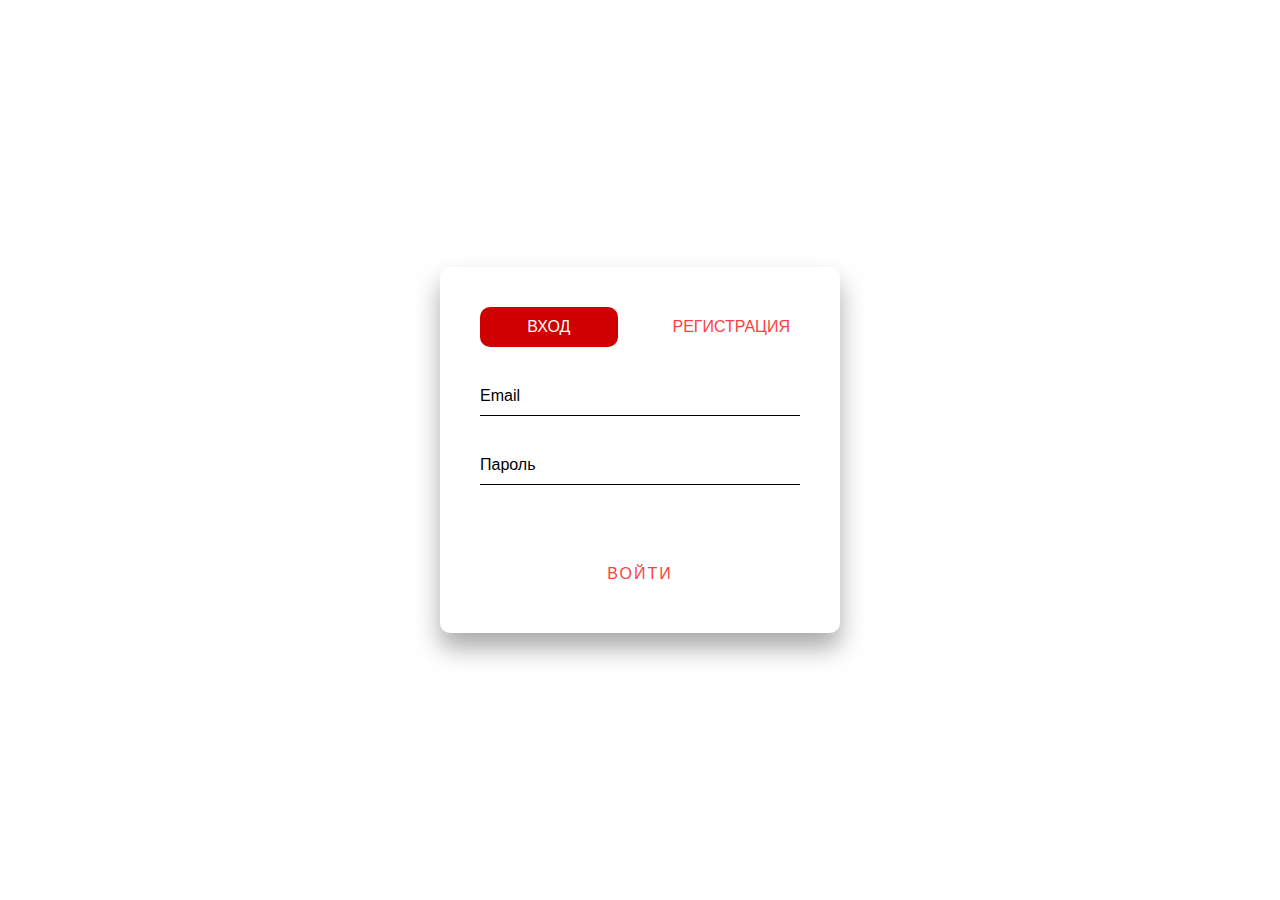
<file: index.html>
<!DOCTYPE html>
<html lang="en">
<head>
	<meta charset="UTF-8">
	<meta name="viewport" content="width=device-width, initial-scale=1.0">
	<link rel="stylesheet" href="style.css">
	<title>enterForm</title>
</head>
<body>
<div class="container">
    <div class="login-box">
        <div class="reg-In-button">
			<button type="button" id="enter" class="disable">Вход</button>
			<button type="button" id="reg" >Регистрация</button>
		</div>
        <form>
            <div class="user-box">
                <input type="text" name="" id="username" required="">
                <label>Email</label>
            </div>
            <div class="user-box">
                <input type="password" name=""  id="Obema" required="">
                <label>Пароль</label>
            </div>
			<div class="user-box" id="nameField" style = "display:none" >
				<input id="namef" type="text" name="" required="">
                <label>Имя</label>
            </div>
            <button id = "aut" onclick="window.location.href = './mainMenu/index.html'">
                Войти
            </button>
        </form>
    </div>
</div>

<script src="autization.js"></script>
</body>
</html>
</file>
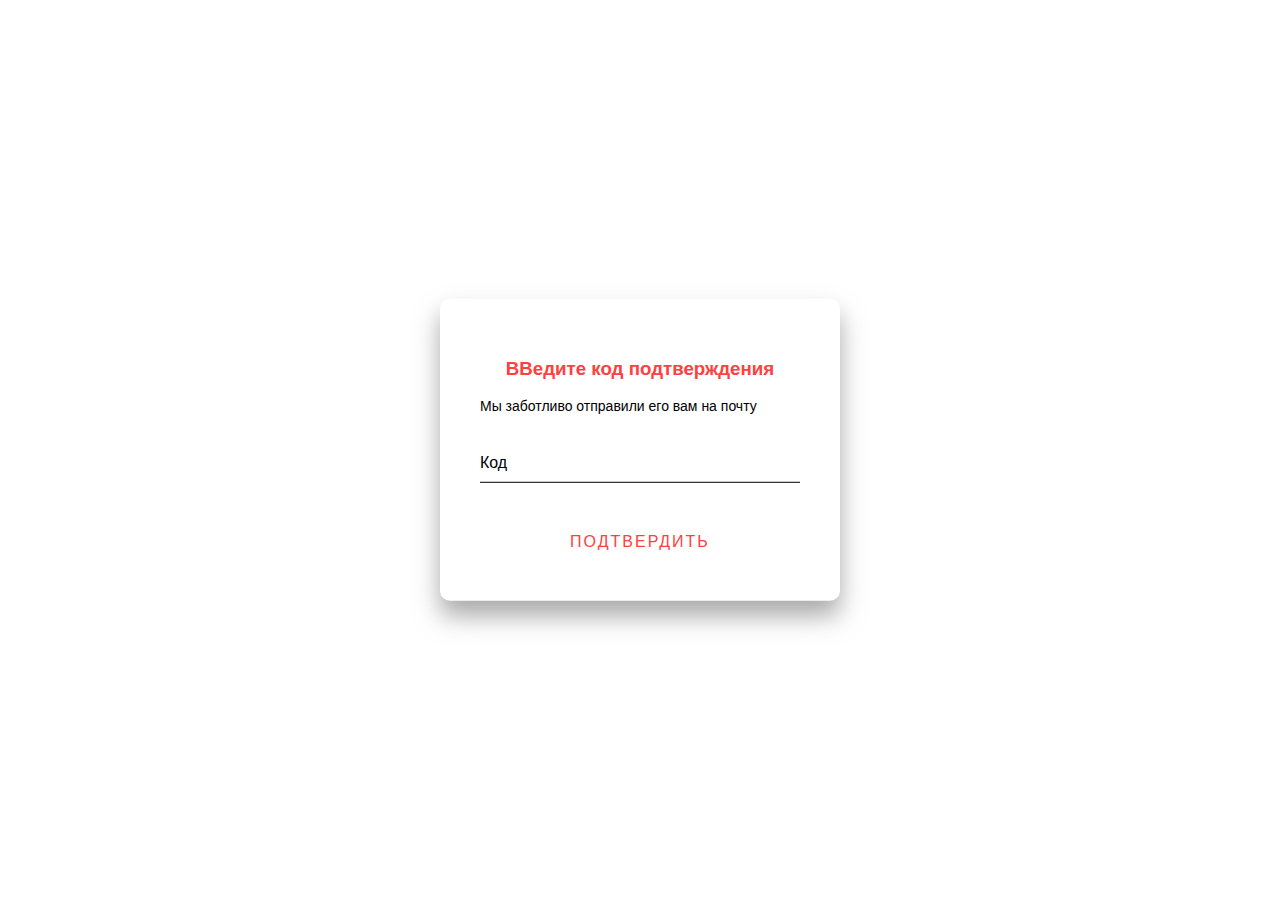
<file: podwerjdenia.html>
<!DOCTYPE html>
<html lang="en">
<head>
	<meta charset="UTF-8">
	<meta name="viewport" content="width=device-width, initial-scale=1.0">
	<link rel="stylesheet" href="styleP.css">
	<title>enterForm</title>
</head>
<body>
<div class="container">
    <div class="login-box">
		<h3>ВВедите код подтверждения</h3>
		<p>Мы заботливо отправили его вам на почту</p>
        <form>
			<div class="user-box" id="nameField">
				<input type="text" id = "cod" name="" required="">
                <label>Код</label>
            </div>
            <button id = "aut" >
                Подтвердить
            </button>
        </form>
    </div>
</div>
<script>
    var params = (new URL(document.location)).searchParams;


    const callback = () => 
    {
        event.preventDefault();

        url = "https://hackaton.donorsearch.org/api/auth/confirm_email_reg/"
        
        data ={
        "code": document.getElementById("cod").value,
        "user_id": params.get("id"),
        "email": params.get("email")
        }
        const options = 
        {
            method: 'POST',
            headers: 
            {
                'Content-Type': 'application/json'
            },
            body: JSON.stringify(data)
        };

        fetch(url, options)
            .then(response => response.json())
            .then(data => {
                console.log('Данные пользователя успешно отправлены:');
                if('id' in data) window.location.href ="index.html" ;
                else alert("Код не верный ");
            })
            .catch(error => {
                console.error('Произошла ошибка при отправке данных:', error);
            });
    }

    const button = document.querySelector('#aut');
    button.addEventListener('click', callback);
</script>

</body>
</html>
</file>
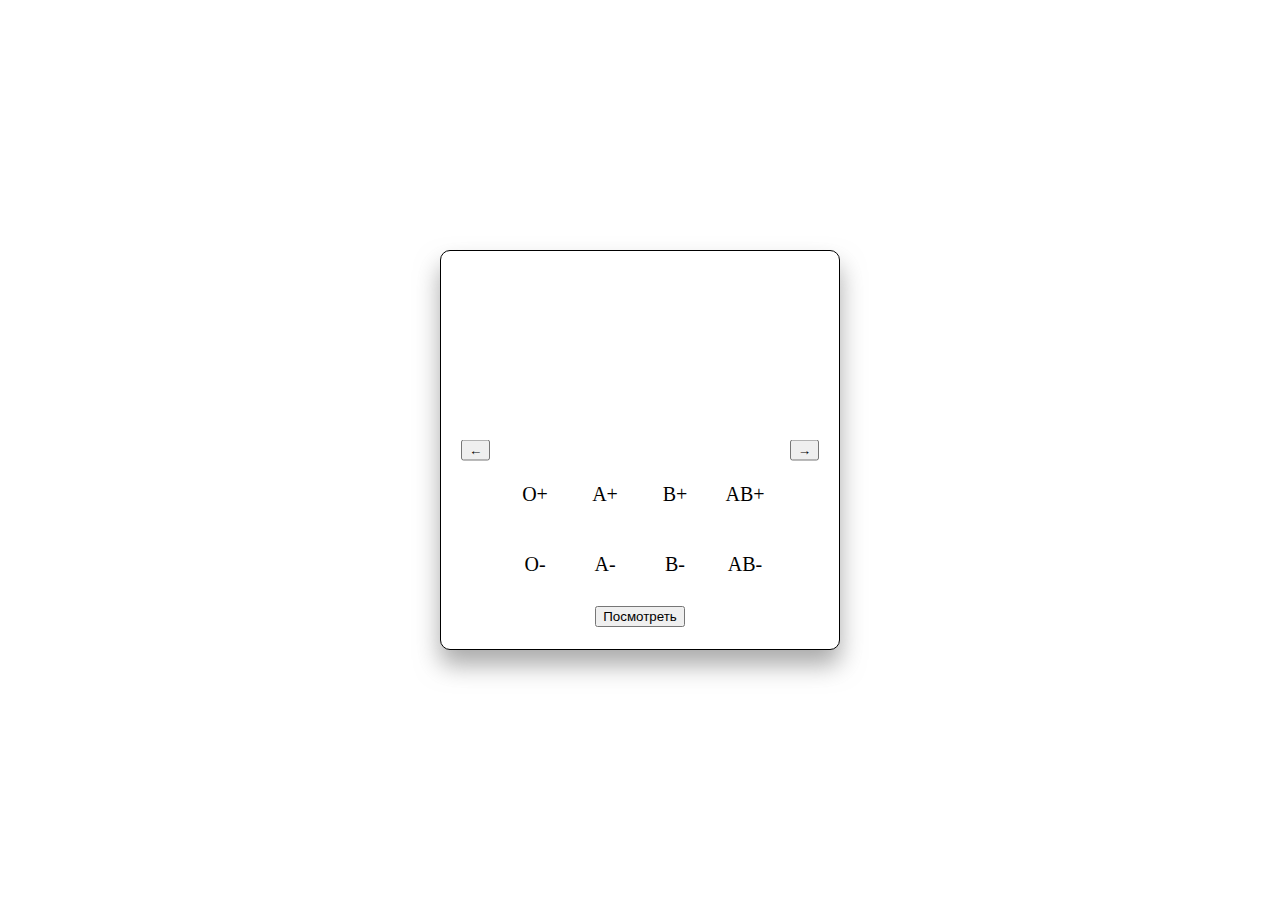
<file: mainMenu/BlodStation.html>
<!DOCTYPE html>
<html lang="en">
<head>
  <meta charset="UTF-8">
  <meta name="viewport" content="width=device-width, initial-scale=1.0">
  <title>BlodStation</title>
  <style>
    #top {
      text-align: left;
      display: flex;
      flex-direction: column;
      justify-content: space-between;
      align-items: center;
      position: absolute;
      top: 50%;
      left: 50%;
      transform: translate(-50%, -50%);
      width: 400px;
      height: 400px;
      background-color: #ffffff;
      border: 1px solid #000000;
      padding: 20px;
      font-size: 20px;
      line-height: 1.5em;
      osition: absolute;
      padding: 20px;
      box-sizing: border-box;
      box-shadow: 0 15px 25px rgba(114, 114, 114, 0.6);
      border-radius: 10px;
    }
    
    #text {
      text-align: left;
      width: 100%;
      height: 100%;
      overflow: hidden;
      text-overflow: ellipsis;
    }
    #location{
      
      font-size: 20px;
      flex-basis: 100%;
      overflow: hidden;
      text-overflow: ellipsis;
      text-align: left;
    }
    #part2 {
      flex-basis: 5%;
      display: flex;
      flex-direction: row;
      flex-wrap: wrap;
      justify-content: center;
      align-items: center;
    }
    #part2 div {
      width: 50px;
      height: 50px;
      margin: 10px;
      text-align: center;
      line-height: 50px;
    }
    #part3 {
      flex-basis: 5%;
      flex-direction: column;
      align-items: center;
    }
    
    #prev {
      position: absolute;
      left: 20px;
      top: 50%;
      transform: translate(0, -50%);
    }
    
    #next {
      position: absolute;
      right: 20px;
      top: 50%;
      transform: translate(0, -50%);
    }

    .red
    {
      background-color: rgba(246,62,62,.1);
      border: 2px solid rgba(247,62,62,.4);
      color: rgba(219, 75, 75, 0.4);
    }
    .grenn
    {
      border: 5px #8d1818;
      background-color: rgba(39,193,117,.1);
      color: #13e07a;
    }
      </style>
</head>
<body>
<div id = "top" >
    <div id = "text"></div>
    

  
    <div id = "location"></div>

  

  <button id="prev"> ←</button>
  <button id="next"> →</button>
  <div id="part2">
    <div id="o_p">O+</div>
    <div id="a_p">A+</div>
    <div id="b_p">B+</div>
    <div id="ab_p">AB+</div>
  </div>
  <div id="part2">
    <div id="o_m">O-</div>
    <div id="a_m">A-</div>
    <div id="b_m">B-</div>
    <div id="ab_m">AB-</div>
  </div>
  <div id = "part3" >
    <button>Посмотреть </button>

  </div>
</div>
<script>
const url = "https://hackaton.donorsearch.org/api/blood_stations/";
var data ;
var currentIndex = 0;
fetch(url)
    .then(response => response.json())
    .then(data => {
        this.data = data;
        showData();
    })
    .catch(error => console.error('Error:', error));

function showData() {
    const result = data.results[currentIndex];
    if (!result.closed) {
        document.getElementById("text").innerHTML = result.title ;//+ '\n' + result.city.title + ',' + result.address + '\n' ;
        document.getElementById("location").innerHTML = result.city.title + ',' + result.address;
        setBloodStatus("o_p", result.o_plus);
        setBloodStatus("o_m", result.o_minus);
        setBloodStatus("a_p", result.a_plus);
        setBloodStatus("a_m", result.a_minus);
        setBloodStatus("b_p", result.b_plus);
        setBloodStatus("b_m", result.b_minus);
        setBloodStatus("ab_p", result.ab_plus);
        setBloodStatus("ab_m", result.ab_minus);

    }
}

function setBloodStatus(bloodType, status) {
  const element = document.getElementById(bloodType);
  if (status === "unknown") {
    element.className = "red";
  } else {
    element.className = "grenn";
  }
}

document.getElementById("prev").addEventListener("click", function() {
    currentIndex--;
    if (currentIndex < 0) {
        currentIndex = data.results.length - 1;
    }
    showData();
});

document.getElementById("next").addEventListener("click", function() {
    currentIndex++;
    if (currentIndex >= data.results.length) {
        currentIndex = 0;
    }
    showData();
});
</script>
</body>
</html>
</file>
<file: style.css>
.container {
	max-width: 400px;
	height: 100%;
	transition: max-height 0.5s;
	overflow: hidden;
}


body{
    margin: 0;
    padding: 0;
    font-family: sans-serif;
    background: linear-gradient( #f6f7f8,#f6f7f8);
}
.login-box{
    position: absolute;
    top: 50%;
    left: 50%;
    width: 400px;
    padding: 40px;
    transform: translate(-50%,-50%);
    background: #ffffff;
    box-sizing: border-box;
    box-shadow: 0 15px 25px rgba(114, 114, 114, 0.6);
    border-radius: 10px;
}
.login-box h2{
    margin: 0 0 30px;
    padding: 0;
    color: #000000;
    text-align: center;
}
.login-box .user-box{
    position: relative;
}
.login-box .user-box input{
    width: 100%;
    padding: 10px 0;
    font-size: 16px;
    color: #000000;
    margin-bottom: 30px;
    border: none;
    border-bottom: 1px solid #000000;
    outline: none;
    background: transparent;
}
.login-box .user-box label{
    position: absolute;
    top:0;
    left: 0;
    padding: 10px 0;
    font-size: 16px;
    color: #000000;
    pointer-events: none;
    transition: .5s;
}
.login-box .user-box input:focus ~ label,
.login-box .user-box input:valid ~ label{
    top: -20px;
    left: 0;
    color: #FF4040;
    font-size: 12px;
}
.login-box form button{
    position: relative;
    display: block;
    padding: 10px 60px;
    color: #FF4040;
    font-size: 16px;
    text-decoration: none;
    text-transform: uppercase;
    overflow: hidden;
    transition: .5s;
    margin-top: 40px;
    letter-spacing: 2px;
	margin-left: auto;
    margin-right: auto;
	border: 0;
	background: #ffffff;
}
.login-box button:hover{
    background: #FF4040;
    color: #fff;
    border-radius: 5px;
    box-shadow: 0 0 5px #FF4040,
                0 0 25px #FF4040,
                0 0 50px #FF4040,
                0 0 100px #FF4040;
}
.login-box button span{
    position: absolute;
    display: block;
}

.reg-In-button{
	width: 100%;
	display: flex;
	justify-content: space-between;
	margin-bottom: 30px;
}
.reg-In-button button{
	flex-basis: 43%;
	background: #ffffff;
	color: #000000;
	height: 40px;
	border: 0;
	outline: 0;
	color: #FF4040;
    font-size: 16px;
	text-decoration: none;
    text-transform: uppercase;
    overflow: hidden;
    transition: .5s;
    border-radius: 10px;
}

.reg-In-button button.disable{
	background: #ce0000;
	color: #ffffff
}
</file>
<file: styleP.css>
.container {
	max-width: 400px;
	height: 100%;
	transition: max-height 0.5s;
	overflow: hidden;
}


body{
    margin: 0;
    padding: 0;
    font-family: sans-serif;
    background: linear-gradient( #f6f7f8,#f6f7f8);
}

h3{
    color: #FF4040;
    text-align: center;
}

p{
    font-size: 14px;
    text-align: left;
    margin-bottom: 30px;
}

.login-box{
    position: absolute;
    top: 50%;
    left: 50%;
    width: 400px;
    padding: 40px;
    transform: translate(-50%,-50%);
    background: #ffffff;
    box-sizing: border-box;
    box-shadow: 0 15px 25px rgba(114, 114, 114, 0.6);
    border-radius: 10px;
}
.login-box h2{
    margin: 0 0 30px;
    padding: 0;
    color: #000000;
    text-align: center;
}
.login-box .user-box{
    position: relative;
}
.login-box .user-box input{
    width: 100%;
    padding: 10px 0;
    font-size: 16px;
    color: #000000;
    margin-bottom: 30px;
    border: none;
    border-bottom: 1px solid #000000;
    outline: none;
    background: transparent;
}
.login-box .user-box label{
    position: absolute;
    top:0;
    left: 0;
    padding: 10px 0;
    font-size: 16px;
    color: #000000;
    pointer-events: none;
    transition: .5s;
}
.login-box .user-box input:focus ~ label,
.login-box .user-box input:valid ~ label{
    top: -20px;
    left: 0;
    color: #FF4040;
    font-size: 12px;
}
.login-box form button{
    position: relative;
    display: block;
    padding: 10px 60px;
    color: #FF4040;
    font-size: 16px;
    text-decoration: none;
    text-transform: uppercase;
    overflow: hidden;
    transition: .5s;
    margin-top: 10px;
    letter-spacing: 2px;
	margin-left: auto;
    margin-right: auto;
	border: 0;
	background: #ffffff;
}
.login-box button:hover{
    background: #FF4040;
    color: #fff;
    border-radius: 5px;
    box-shadow: 0 0 5px #FF4040,
                0 0 25px #FF4040,
                0 0 50px #FF4040,
                0 0 100px #FF4040;
}
.login-box button span{
    position: absolute;
    display: block;
}
</file>
